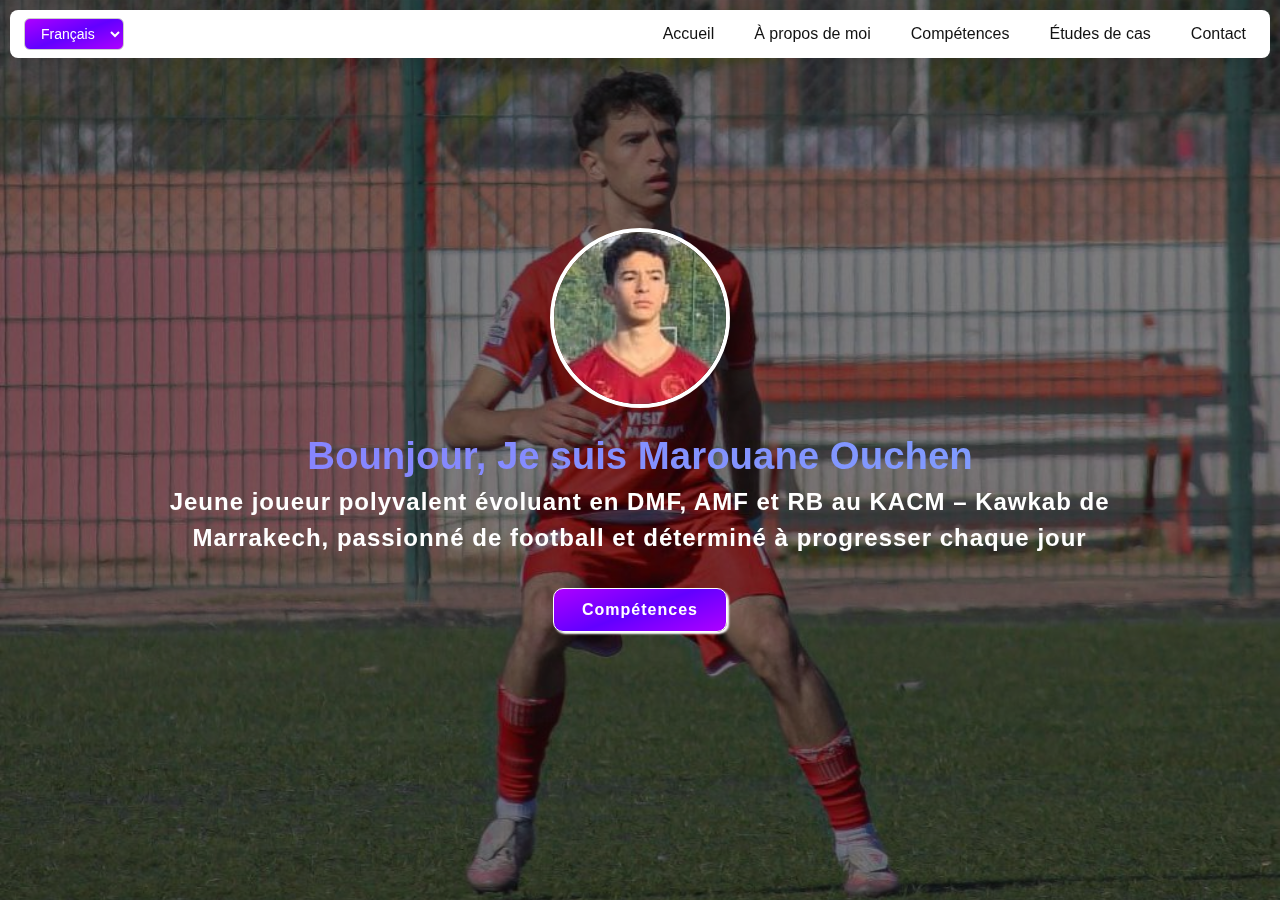
<file: index.html>
<!DOCTYPE html>
<html lang="en">
  <head>
    <meta charset="UTF-8" />
    <meta
      name="description"
      content="Marouane Ouchen, DMF/AMF/RB player at KACM. Portfolio and football career."
    />
    <meta name="viewport" content="width=device-width, initial-scale=1.0" />
    <title>Accueil - Marouane Ouchen – Football Player</title>
    <link
      rel="icon"
      type="image/png"
      href="images/sports_soccer_48dp_8C1AF6_FILL0_wght400_GRAD0_opsz48.png"
    />
    <link rel="stylesheet" href="style.css" />
  </head>
  <body>
    <!-- Navbar -->
    <nav class="nav">
      <div class="nav-inner">
        <select id="langSelect">
          <option value="fr">Français</option>
          <option value="ar">العربية</option>

          <option value="en">English</option>
        </select>
        <input type="checkbox" id="nav-toggle" class="nav-toggle" />
        <label for="nav-toggle" class="nav-toggle-label">
          <span></span>
          <span></span>
          <span></span>
        </label>

        <ul class="nav-links">
          <li><a href="index.html" id="nav_Accueil">Accueil</a></li>
          <li><a href="about.html" id="nav_Àpropos">À propos de moi</a></li>
          <li><a href="whatido.html" id="nav_Compétences">Compétences</a></li>
          <li><a href="cases.html" id="nav_Études">Études de cas</a></li>
          <li><a href="contact.html" id="nav_contact">Contact</a></li>
        </ul>
      </div>
    </nav>

    <section class="panel home-panel">
      <div class="overlay"></div>
      <img
        class="bg-img"
        src="images/5897727157205666983_44441.jpg"
        alt="football_player"
        loading="lazy"
      />
      <div class="home-content">
        <img
          src="images/5897727157205666995_109.jpg"
          class="player-photo reveal-slide"
          alt="Player Photo"
        />
        <h1 class="heading text-name reveal-text" id="name">
          Bounjour, Je suis Marouane Ouchen
        </h1>
        <p class="lead text-p reveal-fade arabic" id="pr-name">
          Jeune joueur polyvalent évoluant en DMF, AMF et RB au KACM – Kawkab de
          Marrakech, passionné de football et déterminé à progresser chaque
          jour.
        </p>
        <button class="btn-star reveal-fade">
          <a href="whatido.html" id="btn">Compétences </a>
        </button>
      </div>
    </section>

    <script src="script.js" defer></script>
  </body>
</html>
</file>
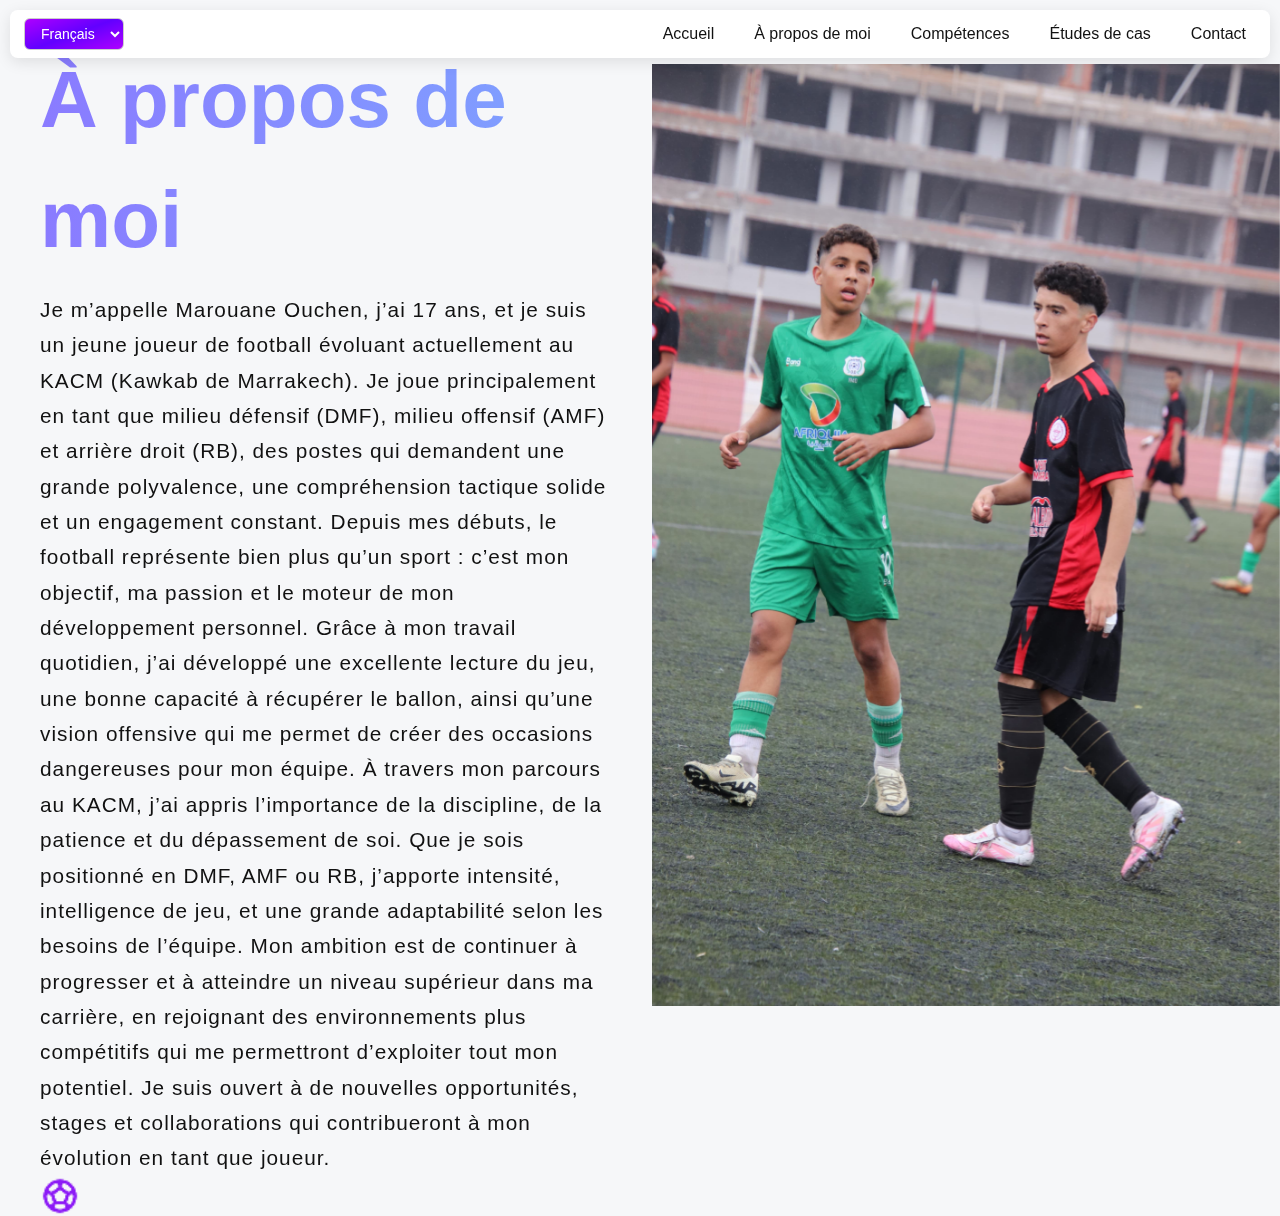
<file: about.html>
<!DOCTYPE html>
<html lang="en">
  <head>
    <meta charset="UTF-8" />
    <meta
      name="description"
      content="Marouane Ouchen, DMF/AMF/RB player at KACM. Portfolio and football career."
    />
    <meta name="viewport" content="width=device-width, initial-scale=1.0" />
    <title>À propos de moi — Marouane Ouchen – Football Player</title>
    <link rel="stylesheet" href="style.css" />
  </head>
  <body>
    <!-- Navbar -->
    <nav class="nav">
      <div class="nav-inner">
        <select id="langSelect">
          <option value="fr">Français</option>
          <option value="ar">العربية</option>
          <option value="en">English</option>
        </select>
        <input type="checkbox" id="nav-toggle" class="nav-toggle" />
        <label for="nav-toggle" class="nav-toggle-label">
          <span></span>
          <span></span>
          <span></span>
        </label>

        <ul class="nav-links">
          <li><a href="home.html" id="nav_Accueil">Accueil</a></li>
          <li><a href="about.html" id="nav_Àpropos">À propos de moi</a></li>
          <li><a href="whatido.html" id="nav_Compétences">Compétences</a></li>
          <li><a href="cases.html" id="nav_Études">Études de cas</a></li>
          <li><a href="contact.html" id="nav_contact">Contact</a></li>
        </ul>
      </div>
    </nav>

    <section class="panel">
      <div class="container-about">
        <div class="text-box">
          <h2 class="section-title reveal-text" id="titel-Àpropos">
            À propos de moi
          </h2>
          <p class="reveal-fade" id="pr_title">
            Je m’appelle Marouane Ouchen, j’ai 16 ans, et je suis un jeune
            joueur de football évoluant actuellement au KACM (Kawkab de
            Marrakech). Je joue principalement en tant que milieu défensif
            (DMF), milieu offensif (AMF) et arrière droit (RB), des postes qui
            demandent une grande polyvalence, une compréhension tactique solide
            et un engagement constant. Depuis mes débuts, le football représente
            bien plus qu’un sport : c’est mon objectif, ma passion et le moteur
            de mon développement personnel. Grâce à mon travail quotidien, j’ai
            développé une excellente lecture du jeu, une bonne capacité à
            récupérer le ballon, ainsi qu’une vision offensive qui me permet de
            créer des occasions dangereuses pour mon équipe. À travers mon
            parcours au KACM, j’ai appris l’importance de la discipline, de la
            patience et du dépassement de soi. Que je sois positionné en DMF,
            AMF ou RB, j’apporte intensité, intelligence de jeu, et une grande
            adaptabilité selon les besoins de l’équipe. Mon ambition est de
            continuer à progresser et à atteindre un niveau supérieur dans ma
            carrière, en rejoignant des environnements plus compétitifs qui me
            permettront d’exploiter tout mon potentiel. Je suis ouvert à de
            nouvelles opportunités, stages et collaborations qui contribueront à
            mon évolution en tant que joueur.
          </p>
          <img
            src="images/sports_soccer_27dp_8C1AF6_FILL0_wght400_GRAD0_opsz24.png"
            alt="football_player"
            loading="lazy"
          />
        </div>
        <div class="image-box reveal-fade">
          <img
            src="images/IMG-20251204-WA0024.jpg"
            alt="football"
            loading="lazy"
          />
        </div>
      </div>
    </section>

    <script src="script.js" defer></script>
  </body>
</html>
</file>
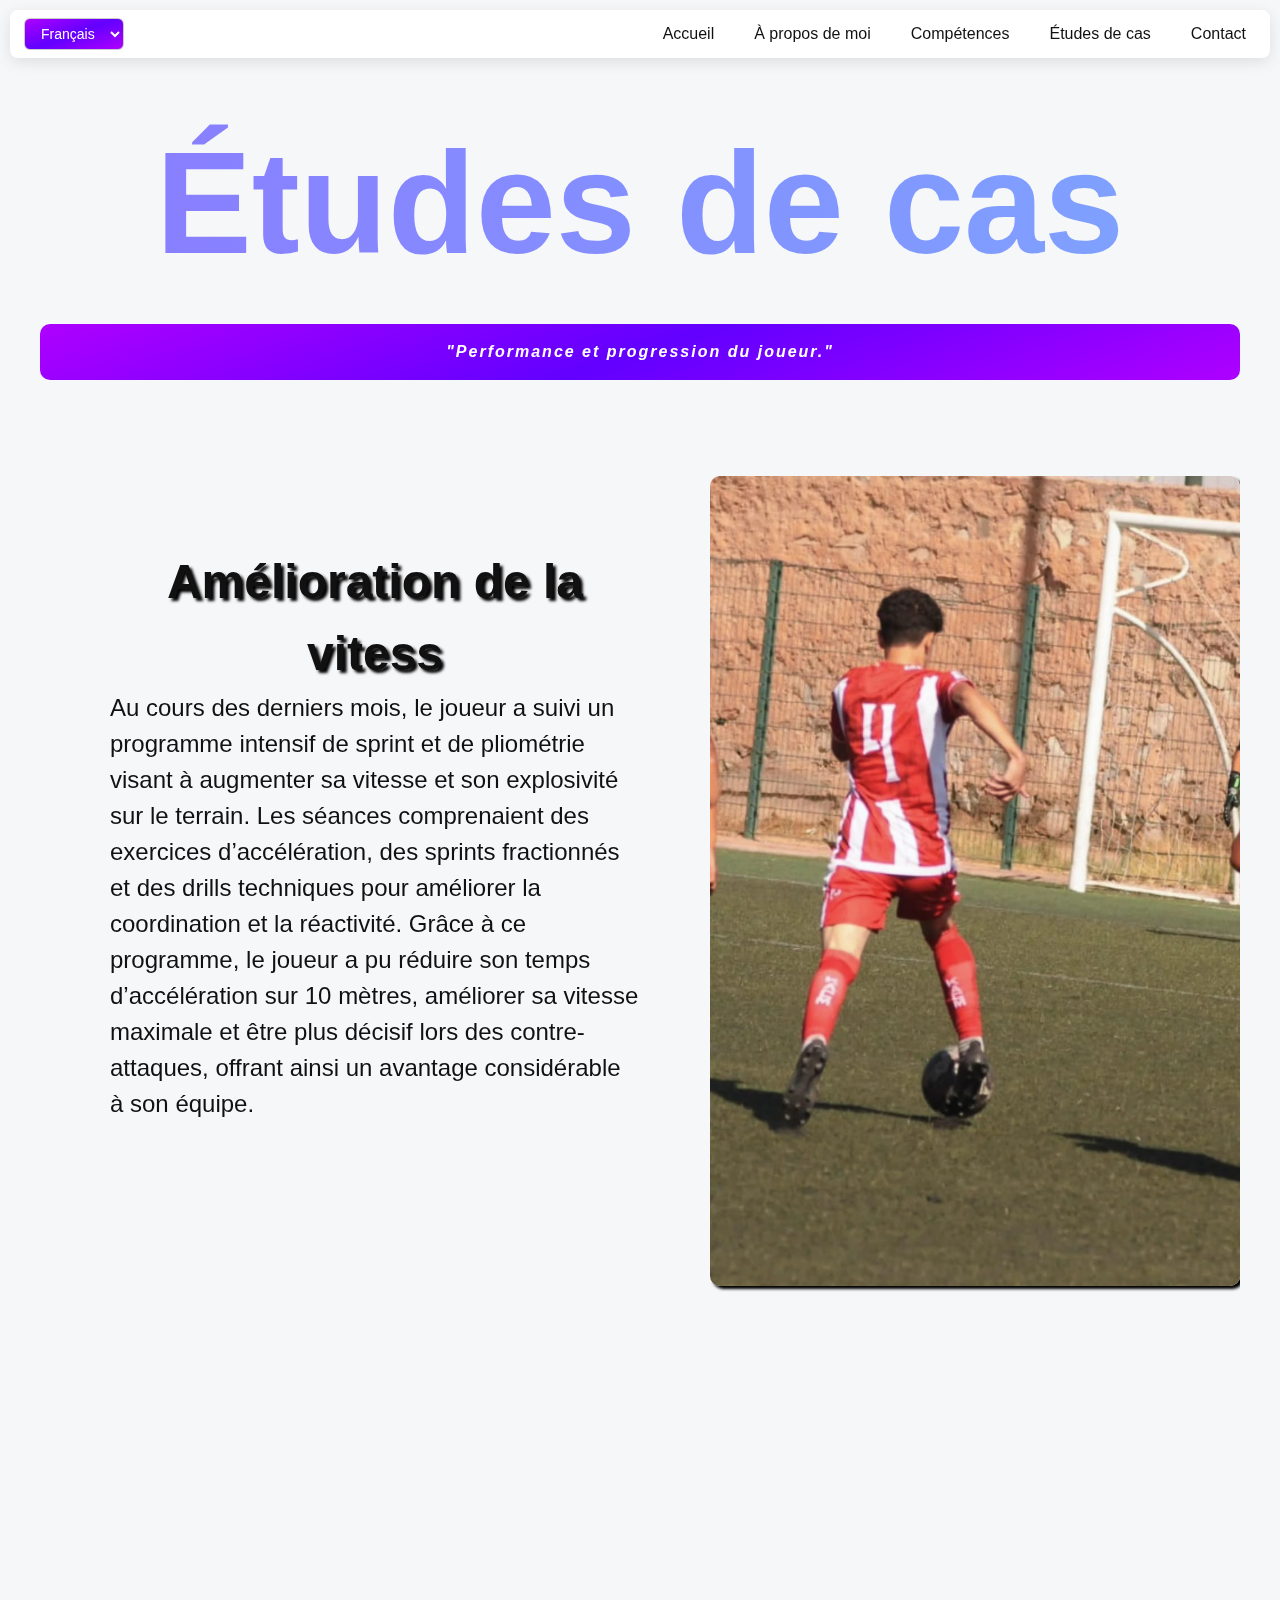
<file: cases.html>
<!DOCTYPE html>
<html lang="en">
  <head>
    <meta charset="UTF-8" />
      <meta
      name="description"
      content="Marouane Ouchen, DMF/AMF/RB player at KACM. Portfolio and football career."
    />
    <meta name="viewport" content="width=device-width, initial-scale=1.0" />
    <title>Études de cas - Marouane Ouchen – Football Player</title>
    <link rel="stylesheet" href="style.css" />
  </head>
  <body>
    <!-- Navbar -->
   <nav class="nav">
      <div class="nav-inner">
        <select id="langSelect">
          <option value="en">English</option>
          <option value="fr">Français</option>
          <option value="ar">العربية</option>
        </select>
        <input type="checkbox" id="nav-toggle" class="nav-toggle" />
        <label for="nav-toggle" class="nav-toggle-label">
          <span></span>
          <span></span>
          <span></span>
        </label>

        <ul class="nav-links">
          <li><a href="index.html" id="nav_Accueil">Accueil</a></li>
          <li><a href="about.html" id="nav_Àpropos">À propos de moi</a></li>
          <li><a href="whatido.html" id="nav_Compétences">Compétences</a></li>
          <li><a href="cases.html" id="nav_Études">Études de cas</a></li>
          <li><a href="contact.html" id="nav_contact">Contact</a></li>
        </ul>
      </div>
    </nav>
  <section class="panel-best">
      <div class="container-case">
        <h2 class="section-title reveal-text text-best" id="title_case">Études de cas</h2>
        <p class="reveal-text p-best" id=" pr_title_case">
       
          “Performance et progression du joueur."
         
        </p>
      <div class="case">
        <div class="text  reveal-text">
          <h2 id="title_case1">Amélioration de la vitess</h2>
          <p id="pr_case1">Au cours des derniers mois, le joueur a suivi un programme intensif de sprint et de pliométrie visant à augmenter sa vitesse et son explosivité sur le terrain. Les séances comprenaient des exercices d’accélération, des sprints fractionnés et des drills techniques pour améliorer la coordination et la réactivité. Grâce à ce programme, le joueur a pu réduire son temps d’accélération sur 10 mètres, améliorer sa vitesse maximale et être plus décisif lors des contre-attaques, offrant ainsi un avantage considérable à son équipe.
          </p>
        </div>
        <div class="media  reveal-text">
          <img
            src="images/IMG-20251204-WA0016.jpg"
            alt="football_player" loading="lazy"
          />
        </div>
      </div>

      <div class="case">
        <div class="text  reveal-text">
          <h2 id="title_case2">Précision des passes et vision du jeu</h2>
          <p id="pr_case2">
            Ce programme s’est concentré sur l’amélioration de la précision des passes et la prise de décision rapide sous pression. Des exercices spécifiques en petits espaces, combinés à des situations de jeu réalistes, ont permis de renforcer la capacité du joueur à analyser rapidement le terrain et à choisir la meilleure option. Le joueur a augmenté le pourcentage de passes réussies, réduit les pertes de balle et amélioré le nombre de passes clés créant des occasions de but pour son équipe.
          </p>
        </div>
        <div class="media  reveal-text">
          <img
            src="images/IMG-20251204-WA0029.jpg"
            alt="football_player" loading="lazy"
          />
        </div>
      </div>

      <div class="case  ">
        <div class="text  reveal-text">
          <h2 id="title_case3"> Force physique et duels</h2>
          <p id="pr_case3">Pour dominer les duels et gagner en puissance sur le terrain, le joueur a suivi un programme de renforcement fonctionnel ciblant le bas du corps, le tronc et le haut du corps. Les séances incluaient des exercices de force, de stabilité et de condition physique générale, adaptés au football. Grâce à ce programme, le joueur a augmenté sa puissance dans les contacts, amélioré sa capacité à protéger le ballon et à récupérer des ballons dans les situations de duel, devenant ainsi un élément clé dans les phases défensives et offensives de son équipe.
          </p>
        </div>
        <div class="media  reveal-text">
         <img
            src="images/IMG-20251204-WA0030.jpg"
            alt="football_player" loading="lazy"
          />
        </div>
      </div>
    </section>
    
    <script src="script.js" defer></script>
  </body>
</html>
</file>
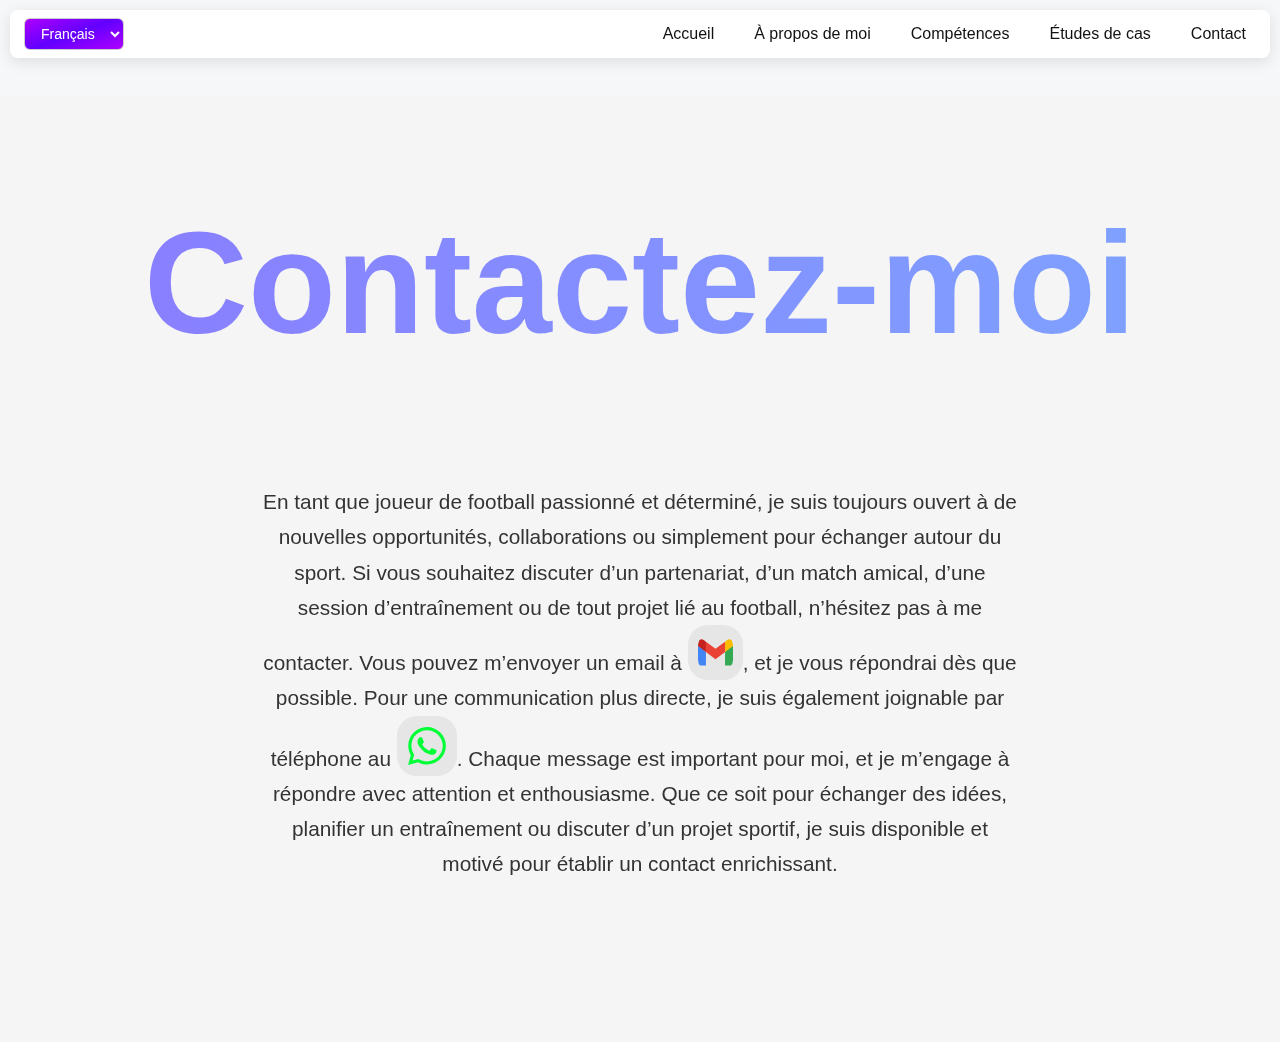
<file: contact.html>
<!DOCTYPE html>
<html lang="en">
  <head>
    <meta charset="UTF-8" />
    <meta
      name="description"
      content="Marouane Ouchen, DMF/AMF/RB player at KACM. Portfolio and football career."
    />
    <meta name="viewport" content="width=device-width, initial-scale=1.0" />
    <title>Contact - Marouane Ouchen – Football Player</title>

    <link rel="stylesheet" href="style.css" />
  </head>
  <body>
    <!-- Navbar -->
    <nav class="nav">
      <div class="nav-inner">
        <select id="langSelect">
          <option value="en">English</option>
          <option value="fr">Français</option>
          <option value="ar">العربية</option>
        </select>
        <input type="checkbox" id="nav-toggle" class="nav-toggle" />
        <label for="nav-toggle" class="nav-toggle-label">
          <span></span>
          <span></span>
          <span></span>
        </label>

        <ul class="nav-links">
          <li><a href="index.html" id="nav_Accueil">Accueil</a></li>
          <li><a href="about.html" id="nav_Àpropos">À propos de moi</a></li>
          <li><a href="whatido.html" id="nav_Compétences">Compétences</a></li>
          <li><a href="cases.html" id="nav_Études">Études de cas</a></li>
          <li><a href="contact.html" id="nav_contact">Contact</a></li>
        </ul>
      </div>
    </nav>

    <section class="panel-best">
      <div class="contact">
        <h2 class="section-title reveal-text text-best" id="contact_title">
          Contactez-moi
        </h2>
        <p class="reveal-text contact" id="contact_p">
          En tant que joueur de football passionné et déterminé, je suis
          toujours ouvert à de nouvelles opportunités, collaborations ou
          simplement pour échanger autour du sport. Si vous souhaitez discuter
          d’un partenariat, d’un match amical, d’une session d’entraînement ou
          de tout projet lié au football, n’hésitez pas à me contacter. Vous
          pouvez m’envoyer un email à
          <a href="mailto:yosfouchchen@gmail.com"
            ><img
              src="images/google-gmail-svgrepo-com.svg"
              alt="logo-email"
              loading="lazy" /></a
          >, et je vous répondrai dès que possible. Pour une communication plus
          directe, je suis également joignable par téléphone au
          <a href="tel:+212661476495"
            ><svg xmlns="http://www.w3.org/2000/svg" viewBox="0 0 640 640">
              <path
                d="M476.9 161.1C435 119.1 379.2 96 319.9 96C197.5 96 97.9 195.6 97.9 318C97.9 357.1 108.1 395.3 127.5 429L96 544L213.7 513.1C246.1 530.8 282.6 540.1 319.8 540.1L319.9 540.1C442.2 540.1 544 440.5 544 318.1C544 258.8 518.8 203.1 476.9 161.1zM319.9 502.7C286.7 502.7 254.2 493.8 225.9 477L219.2 473L149.4 491.3L168 423.2L163.6 416.2C145.1 386.8 135.4 352.9 135.4 318C135.4 216.3 218.2 133.5 320 133.5C369.3 133.5 415.6 152.7 450.4 187.6C485.2 222.5 506.6 268.8 506.5 318.1C506.5 419.9 421.6 502.7 319.9 502.7zM421.1 364.5C415.6 361.7 388.3 348.3 383.2 346.5C378.1 344.6 374.4 343.7 370.7 349.3C367 354.9 356.4 367.3 353.1 371.1C349.9 374.8 346.6 375.3 341.1 372.5C308.5 356.2 287.1 343.4 265.6 306.5C259.9 296.7 271.3 297.4 281.9 276.2C283.7 272.5 282.8 269.3 281.4 266.5C280 263.7 268.9 236.4 264.3 225.3C259.8 214.5 255.2 216 251.8 215.8C248.6 215.6 244.9 215.6 241.2 215.6C237.5 215.6 231.5 217 226.4 222.5C221.3 228.1 207 241.5 207 268.8C207 296.1 226.9 322.5 229.6 326.2C232.4 329.9 268.7 385.9 324.4 410C359.6 425.2 373.4 426.5 391 423.9C401.7 422.3 423.8 410.5 428.4 397.5C433 384.5 433 373.4 431.6 371.1C430.3 368.6 426.6 367.2 421.1 364.5z"
              />
            </svg> </a
          >. Chaque message est important pour moi, et je m’engage à répondre
          avec attention et enthousiasme. Que ce soit pour échanger des idées,
          planifier un entraînement ou discuter d’un projet sportif, je suis
          disponible et motivé pour établir un contact enrichissant.
        </p>
      </div>
    </section>

    <script src="script.js" defer></script>
  </body>
</html>
</file>
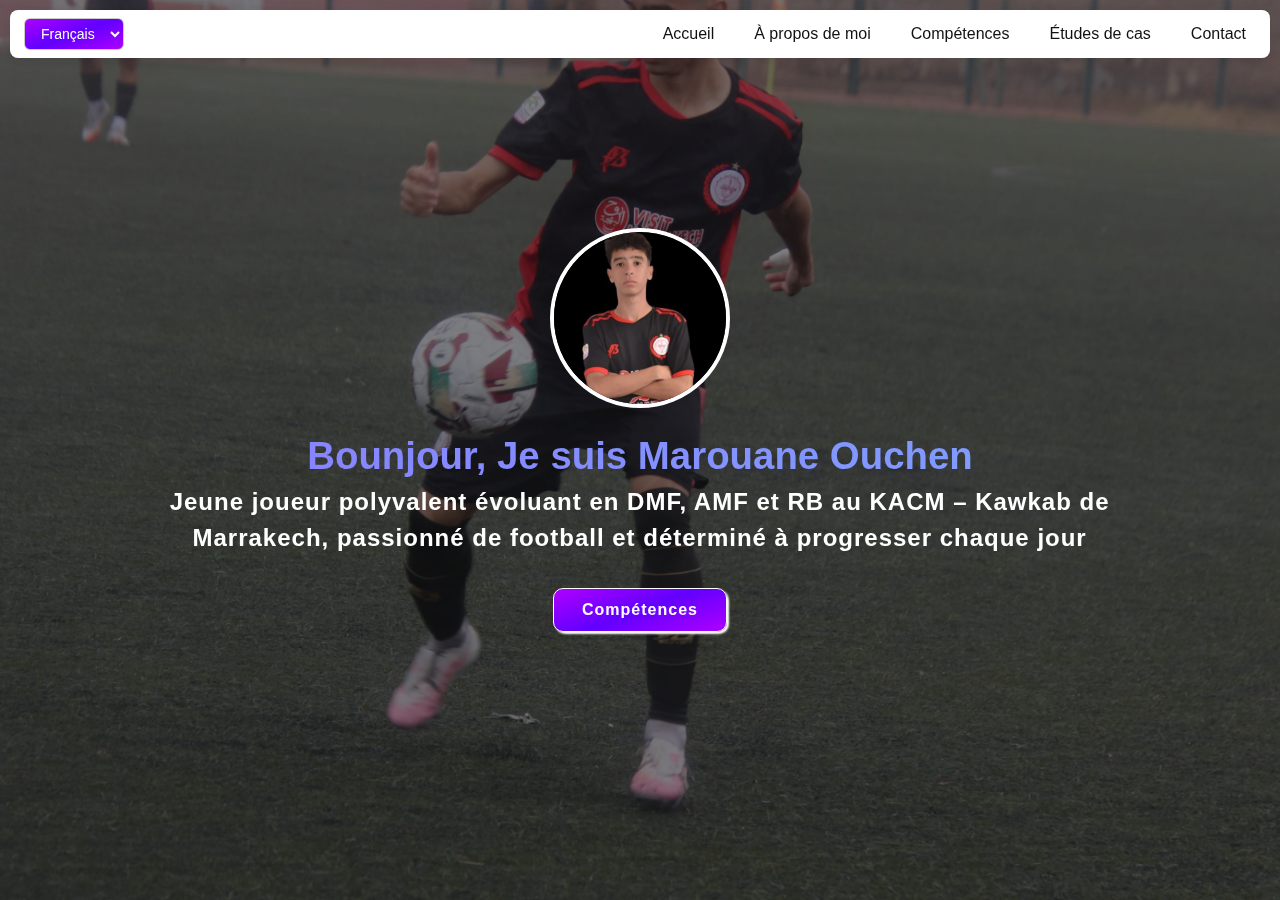
<file: home.html>
<!DOCTYPE html>
<html lang="en">
  <head>
    <meta charset="UTF-8" />
    <meta
      name="description"
      content="Marouane Ouchen, DMF/AMF/RB player at KACM. Portfolio and football career."
    />
    <meta name="viewport" content="width=device-width, initial-scale=1.0" />
    <title>Accueil - Marouane Ouchen – Football Player</title>
    <link rel="stylesheet" href="style.css" />
  </head>
  <body>
    <!-- Navbar -->
    <nav class="nav">
      <div class="nav-inner">
        <select id="langSelect">
          <option value="fr">Français</option>
          <option value="ar">العربية</option>

          <option value="en">English</option>
        </select>
        <input type="checkbox" id="nav-toggle" class="nav-toggle" />
        <label for="nav-toggle" class="nav-toggle-label">
          <span></span>
          <span></span>
          <span></span>
        </label>

        <ul class="nav-links">
          <li><a href="index.html" id="nav_Accueil">Accueil</a></li>
          <li><a href="about.html" id="nav_Àpropos">À propos de moi</a></li>
          <li><a href="whatido.html" id="nav_Compétences">Compétences</a></li>
          <li><a href="cases.html" id="nav_Études">Études de cas</a></li>
          <li><a href="contact.html" id="nav_contact">Contact</a></li>
        </ul>
      </div>
    </nav>

    <section class="panel home-panel">
      <div class="overlay"></div>
      <img
        class="bg-img"
        src="images/IMG-20251204-WA0027.jpg"
        alt="football_player"
        loading="lazy"
      />
      <div class="home-content">
        <img
          src="images/5886451489369164718_120.jpg"
          class="player-photo reveal-slide"
          alt="Player Photo"
        />
        <h1 class="heading text-name reveal-text" id="name">
          Bounjour, Je suis Marouane Ouchen
        </h1>
        <p class="lead text-p reveal-fade arabic" id="pr-name">
          Jeune joueur polyvalent évoluant en DMF, AMF et RB au KACM – Kawkab de
          Marrakech, passionné de football et déterminé à progresser chaque
          jour.
        </p>
        <button class="btn-star reveal-fade">
          <a href="whatido.html" id="btn">Compétences </a>
        </button>
      </div>
    </section>

    <script src="script.js" defer></script>
  </body>
</html>
</file>
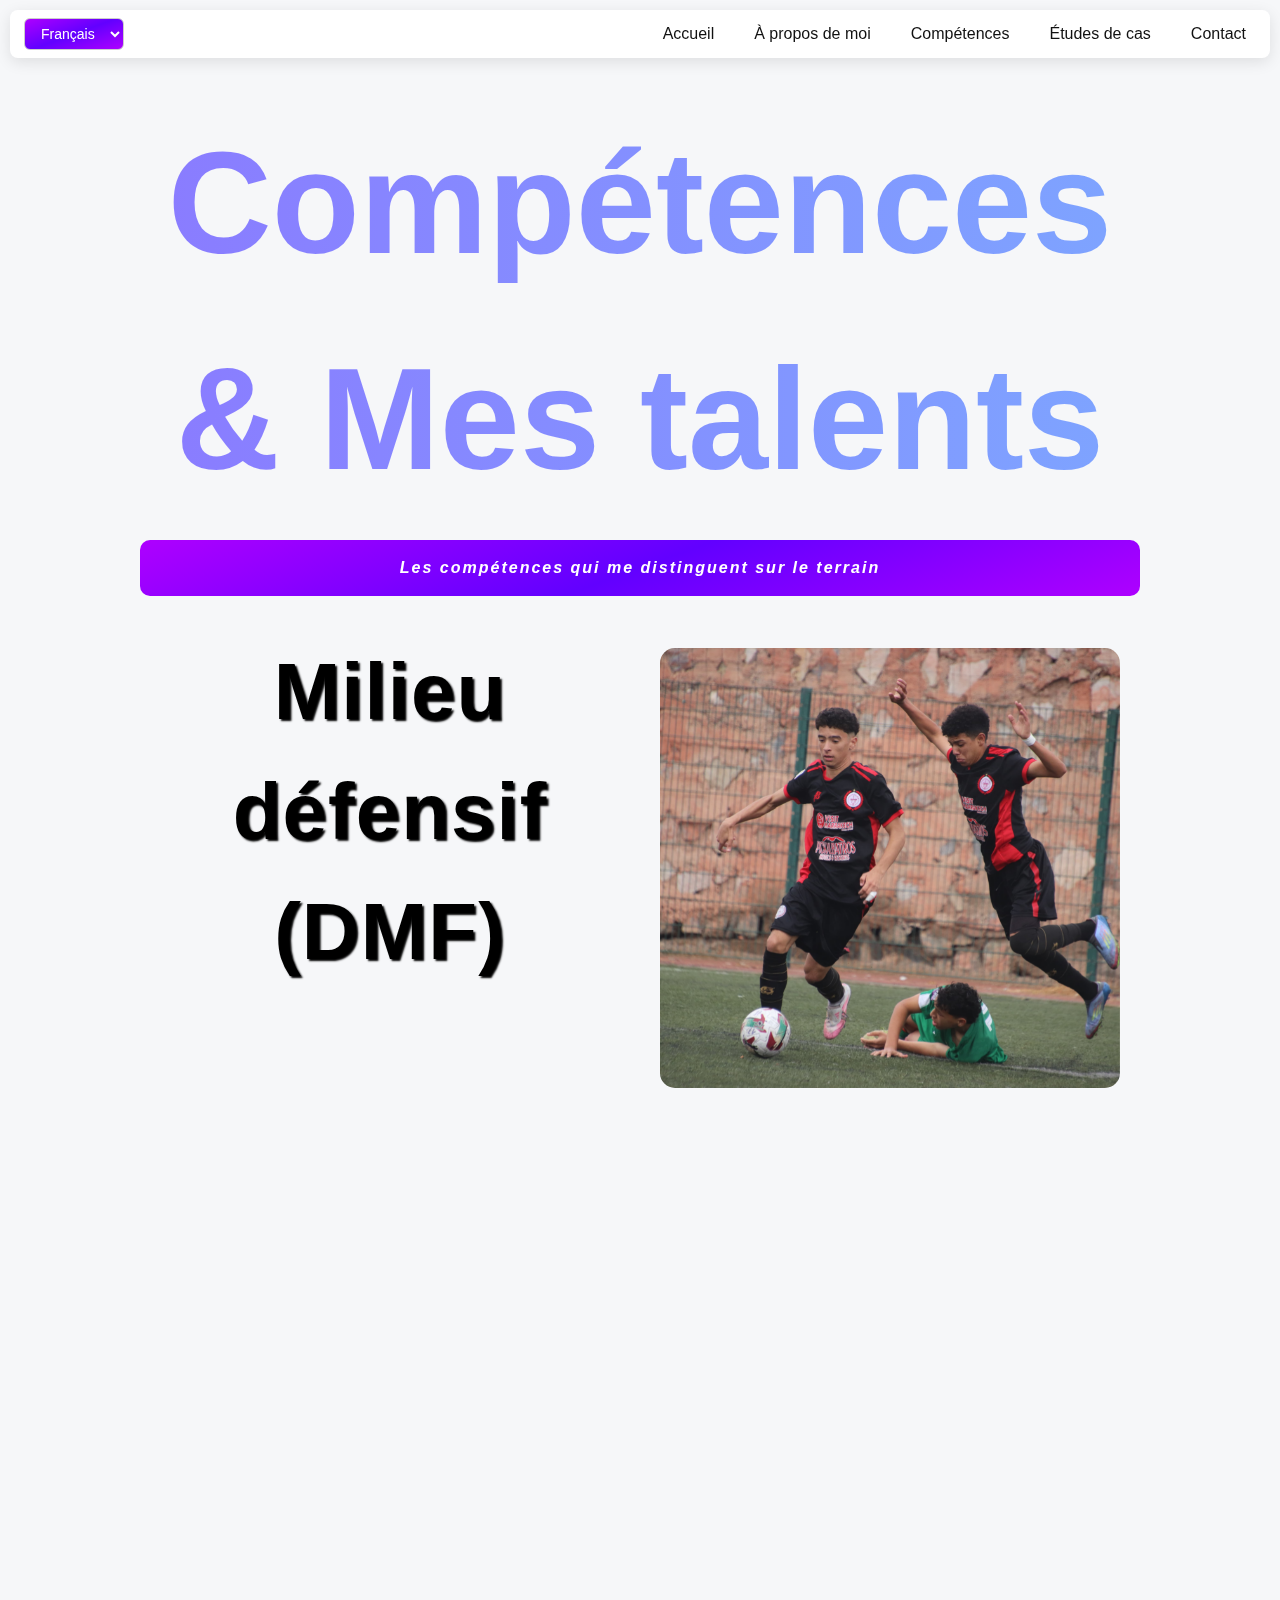
<file: whatido.html>
<!DOCTYPE html>
<html lang="en">
  <head>
    <meta charset="UTF-8" />
      <meta
      name="description"
      content="Marouane Ouchen, DMF/AMF/RB player at KACM. Portfolio and football career."
    />
    <meta name="viewport" content="width=device-width, initial-scale=1.0" />
    <title>Compétences — Marouane Ouchen – Football Player</title>
    <link rel="stylesheet" href="style.css" />
  </head>
  <body>
    <!-- Navbar -->
      <nav class="nav">
      <div class="nav-inner">
        <select id="langSelect">
          <option value="en">English</option>
          <option value="fr">Français</option>
          <option value="ar">العربية</option>
        </select>
        <input type="checkbox" id="nav-toggle" class="nav-toggle" />
        <label for="nav-toggle" class="nav-toggle-label">
          <span></span>
          <span></span>
          <span></span>
        </label>

        <ul class="nav-links">
          <li><a href="index.html" id="nav_Accueil">Accueil</a></li>
          <li><a href="about.html" id="nav_Àpropos">À propos de moi</a></li>
          <li><a href="whatido.html" id="nav_Compétences">Compétences</a></li>
          <li><a href="cases.html" id="nav_Études">Études de cas</a></li>
          <li><a href="contact.html" id="nav_contact">Contact</a></li>
        </ul>
      </div>
    </nav>

    <section class="panel-best">
      <div class="container">
        <h2 class="section-title reveal-text text-best" id="title_Compétences">Compétences & Mes talents</h2>
         
        <p class="reveal-text p-best" id="pr_title_Compétences">
         
          “Les compétences qui me distinguent sur le terrain"
         
        </p>
          
       <section class="what-i-do-best">
 
  <div class="grid-container">
    <div class="grid-item div1">
     <img class="img-logo"  src="images/sports_soccer_27dp_8C1AF6_FILL0_wght400_GRAD0_opsz24.png" alt="football_player" loading="lazy"> <h1 class="reveal-fade h1_best " id="title_dmf" >  Milieu défensif (DMF) </h1>
               
     
      
    </div>
    <div class="grid-item div4">

       <img class="img-best reveal-fade" src="images/IMG-20251204-WA0031.jpg" alt="football_player" loading="lazy">
 
  
    </div>
    <div class="grid-item div11">
 <img class="img-best reveal-fade" src="images/IMG-20251204-WA0028.jpg" loading="lazy">
      </div>
    <div class="grid-item div12">
 <p class="reveal-fade p_best" id="pr_dmf">
Je me distingue par ma capacité à lire le jeu et anticiper les mouvements adverses, ce qui me permet de récupérer le ballon efficacement et de protéger ma défense. Ma vision tactique, ma concentration et mon sens du placement me permettent d’intercepter les passes et de couper les lignes de jeu adverses, tout en restant un point de relais fiable pour mes coéquipiers.</p> 
    
    </div>
  </div>
</section>
<section class="what-i-do-best">
 
  <div class="grid-container">
    <div class="grid-item div1">

  <img class="img-logo"  src="images/sports_soccer_27dp_8C1AF6_FILL0_wght400_GRAD0_opsz24.png" loading="lazy" alt="logo_football">    <h1 class="reveal-fade  h1_best"id="title_rb" > Arrière droit (RB)</h1>
               
  
      
    </div>
    <div class="grid-item div4">

       <img class="img-best reveal-fade" src="images/IMG-20251204-WA0022.jpg" alt="img-player" loading="lazy">
    </div>
    <div class="grid-item div11">
 <img class="img-best reveal-fade" src="images/5877689047415720763_121.jpg" alt="football_player" loading="lazy">

      </div>
    <div class="grid-item div12">
     <p class="reveal-fade  p_best" id="pr_rb">En tant que défenseur latéral droit, j’allie solidité défensive et soutien offensif. Je participe à la récupération de balle tout en apportant des solutions sur l’aile pour soutenir les attaquants. Ma polyvalence et ma capacité à m’adapter à différents schémas tactiques font de moi un joueur fiable sur toute la largeur du terrain.</p> 
    
   
    </div>
  </div>
</section>
<section class="what-i-do-best">
 
  <div class="grid-container">
    <div class="grid-item div1">
      
              <img class="img-logo"  src="images/sports_soccer_27dp_8C1AF6_FILL0_wght400_GRAD0_opsz24.png" alt="football_player" loading="lazy"> <h1 class="reveal-fade  h1_best"id="title_amf" >  Milieu offensif (AMF)</h1>

       
      
    </div>
    <div class="grid-item div4">
  <img class="img-best reveal-fade" src="images/5877689047415720771_121.jpg" alt="football_player" loading="lazy">

    </div>
    <div class="grid-item div11">

      <img class="img-best reveal-fade" src="images/5877689047415720767_121.jpg" alt="img-player" loading="lazy">
    </div>
    <div class="grid-item div12">
 <p class="reveal-fade  p_best" id="pr_amf">Dans un rôle plus offensif, je suis capable de créer des occasions et de générer du danger dans le camp adverse. J’excelle dans les passes décisives, la coordination avec mes coéquipiers et la gestion du rythme du jeu. Mon sens du timing et ma créativité me permettent de trouver des espaces et de contribuer activement aux actions de but.</p> 
      </div>
   
   
  </div>
</section>
    </section>
<script src="script.js" defer></script>
  </body>
</html>
</file>
<file: style.css>
:root {
  --accent: #0b8cff;
  --bg: #f6f7f9;
  --card: #ffffff;
  --text-dark: #111;
  --text-light: #fff;
}
* {
  box-sizing: border-box;
  margin: 0;
  padding: 0;
}

body {
  direction: ltr;
  text-align: left;
}

body.arabic {
  direction: rtl;
  text-align: right;
  font-weight: 700;
}
body.arabic p {
  font-size: 1.8rem !important;
  bottom: 5rem !important;
}
nav {
  direction: ltr !important;
  text-align: left !important;
}
html,
body {
  height: 100%;
  font-family: "Tajawal", sans-serif;
  background: var(--bg);
  color: var(--text-dark);
}
body {
  line-height: 1.5;
}

/* Navbar */
.nav {
  position: fixed;
  top: 10px;
  left: 10px;
  right: 10px;
  z-index: 1000;
}
.nav-inner {
  display: flex;
  justify-content: space-between;
  align-items: center;
  background: rgb(255, 255, 255);
  padding: 8px 14px;
  box-shadow: 0 4px 15px rgba(0, 0, 0, 0.1);
  border-radius: 8px;
}

.nav-links {
  list-style: none;
  display: flex;
  gap: 20px;
  margin-left: auto;
}
.nav-links a {
  position: relative;
  text-decoration: none;
  color: var(--text-dark);

  padding: 6px 10px;
  border-radius: 6px;
  transition: background 0.3s, color 0.3s;
}
.nav-links a::after {
  content: "";
  position: absolute;
  background: linear-gradient(160deg, #ae00ff, #6200ff, #ae00ff);
  width: 0px;
  height: 5px;
  bottom: -2px;
  left: -3px;
  border-radius: 2px;
  transition: width 0.4s linear;
}

.nav-links a:hover::after {
  width: 100%;
}
/* Hamburger menu */
.nav-toggle {
  display: none;
}

.nav-toggle-label {
  display: none;
  flex-direction: column;
  cursor: pointer;
  gap: 5px;
}

.nav-toggle-label span {
  display: block;
  width: 25px;
  height: 3px;
  background: var(--text-dark);
  border-radius: 3px;
}

/* Responsive for phone */
@media (max-width: 768px) {
  .nav-links a:hover::after {
    width: 340px;
  }

  .nav-links li:nth-child(4) a:hover::after {
    width: 340px;
  }
  .nav-links li:nth-child(3) a:hover::after {
    width: 340px;
  }
  .nav-links li:nth-child(2) a:hover::after {
    width: 340px;
  }
  .nav-inner {
    flex-wrap: wrap;
    background-color: rgb(255, 255, 255);
    border: none;
  }

  .nav-links {
    flex-direction: column;
    width: 100%;
    display: none;
    margin: 0;
    gap: 0;
    box-shadow: 0 4px 15px rgba(0, 0, 0, 0.1);
    border-radius: 0 0 8px 8px;
  }

  .nav-links li {
    width: 100%;
    text-align: center;
    border-top: 1px solid #eee;
  }

  .nav-links a {
    padding: 12px 0;
    display: block;
  }

  /*  hamburger */
  .nav-toggle-label {
    display: flex;
    margin-left: auto;
  }

  /*  checkbox */
  .nav-toggle:checked + .nav-toggle-label + .nav-links {
    display: flex;
  }
}
/* Panels */
.panel {
  min-height: 100vh;
  padding: 0;
  display: flex;
  justify-content: center;
  align-items: center;
}
.panel-best {
  margin-top: 6rem;
}
.container-about {
  display: flex;
  align-items: stretch;

  height: 100vh;
}
.image-box {
  width: 70%;
  height: auto;
  display: grid;
  place-items: center;
  margin-top: 4rem;
}
.text-box {
  padding: 40px;
  width: 70%;
  display: flex;
  flex-direction: column;
}
.text-box p {
  font-size: 1.3rem;

  line-height: 1.7;
}
.text-box img {
  width: 40px;
  object-fit: cover;
  animation: moveEffect 4s ease-in-out infinite;
}

@keyframes moveEffect {
  0% {
    transform: translateX(5px) rotate(180deg);
  }
  40% {
    transform: translateX(140px) rotate(60deg);
  }
  100% {
    transform: translateX(5px) rotate(180deg);
  }
}
.image-box img {
  width: 100%;
  height: 100%;
  object-fit: cover;
}
@media (max-width: 768px) {
  .container-about {
    flex-direction: column;
  }
  .text-box,
  .image-box {
    width: 100%;
  }
  .text-box p {
    line-height: 1.9;
  }
  .image-box img {
    height: 700px;
  }
}
.container {
  max-width: 1000px;
  width: 100%;
  margin: auto;
  overflow: hidden;
}
.container-case {
  max-width: 1200px;
  width: 100%;
  margin: auto;
  overflow: hidden;
}

.section-title {
  font-size: 5rem;
  background: linear-gradient(
    270deg,
    #ff4d4d,
    #ffb86b,
    #ffd34d,
    #6be3ff,
    #8a7bff
  );
  background-size: 1000% 1000%;
  -webkit-background-clip: text;
  background-clip: text;

  color: transparent;
  margin-bottom: 12px;
}

.video-grid {
  display: grid;
  grid-template-columns: repeat(auto-fit, minmax(260px, 1fr));
  gap: 14px;
}
.video-card {
  background: var(--card);
  padding: 10px;
  border-radius: 12px;
  box-shadow: 0 8px 24px rgba(2, 6, 23, 0.06);
}
.video-card video {
  width: 100%;
  border-radius: 8px;
}
.contact-box {
  background: var(--card);
  padding: 16px;
  border-radius: 12px;
  box-shadow: 0 8px 24px rgba(2, 6, 23, 0.06);
  margin-bottom: 16px;
}
.contact-form {
  display: flex;
  flex-direction: column;
  gap: 10px;
}
.contact-form input,
.contact-form textarea {
  padding: 10px;
  border-radius: 8px;
  border: 1px solid #e6e9ee;
}
.btn {
  background: var(--accent);
  color: #fff;
  padding: 10px 14px;
  border: none;
  border-radius: 8px;
  cursor: pointer;
  font-size: 1rem;
}

.text p {
  font-size: 1.5rem;
  text-align: start;
}
.reveal-fade {
  letter-spacing: 1px;

  font-size: 1.1rem;
}

/* Animations */
.reveal-fade,
.reveal-slide,
.reveal-text {
  opacity: 0;

  transform: translateY(20px);
  transition: all 800ms ease-out;
  will-change: opacity, transform;
}
.text-name {
  font-size: 2.4rem;
  font-weight: 800;
  background: linear-gradient(
    270deg,
    #ff4d4d,
    #ffb86b,
    #ffd34d,
    #6be3ff,
    #8a7bff
  );
  background-size: 1000% 1000%;
  -webkit-background-clip: text;
  background-clip: text;

  color: transparent;
  animation: moveGradient 6s linear infinite;
}
@keyframes moveGradient {
  0% {
    background-position: 0% 50%;
  }
  50% {
    background-position: 100% 50%;
  }
  100% {
    background-position: 0% 50%;
  }
}
.reveal-fade.is-visible,
.reveal-slide.is-visible,
.reveal-text.is-visible {
  opacity: 1;
  transform: translateY(0);
}

/* Home panel */

.home-panel {
  position: relative;
  padding: 0;
  overflow: hidden;
  min-height: 100vh;
}
.home-panel .overlay {
  position: absolute;
  inset: 0;
  z-index: 1;
}
.bg-img {
  position: absolute;
  top: 50%;
  left: 50%;
  transform: translate(-50%, -50%);

  object-fit: contain;
  filter: brightness(0.5);
  z-index: 0;
}
.home-content {
  position: relative;
  z-index: 5;
  text-align: center;
  color: var(--text-light);
  padding: 40px 18px;
}
.home-panel {
  height: auto;
  padding-bottom: 40px;
}

.bg-img {
  height: 100%;
  width: 100%;
  object-fit: cover;
}

.player-photo {
  width: 180px;
  height: 180px;
  border-radius: 50%;
  border: 4px solid #fff;
  object-fit: cover;
  margin-bottom: 12px;
}
.home-content p,
.home-content li {
  font-weight: 900;
  font-family: "Franklin Gothic Medium", "Arial Narrow", Arial, sans-serif;
  width: 80%;
  margin: auto;
}
.home-content p {
  font-size: 1.5rem;
}
@media (max-width: 860px) {
  .home-panel {
    height: auto;
    padding-bottom: 40px;
  }

  .bg-img {
    height: 100%;
    width: 100%;
    object-fit: cover;
  }

  .home-content {
    padding-top: 120px;
  }
}
.player-photo {
  width: 180px;
  height: 180px;
  border-radius: 50%;
  border: 4px solid #fff;
  object-fit: cover;
  margin-bottom: 12px;
}
.btn-star a {
  text-decoration: none;
  color: white;
}
.btn-star {
  display: inline-block;

  padding: 12px 28px;
  background: linear-gradient(160deg, #ae00ff, #6200ff, #ae00ff);
  color: white;
  font-weight: 600;
  font-size: 1rem;
  border-radius: 10px;
  border: white 1px solid;
  box-shadow: 2px 2px 2px #ffffff;
  transition: transform 0.3s ease, opacity 0.3s ease;
  margin-top: 2rem;
}

.btn-star:hover {
  transform: translateY(-3px);
  opacity: 0.9;
}

.text-best {
  text-align: center;
  font-size: 9rem;
}
.p-best {
  text-align: center;
  font-size: 1.6rem;
  letter-spacing: 2px;
  font-style: oblique;
  font-weight: bold;
}
.p-best img {
  animation: effectBest 3s infinite ease-in-out;
}
@keyframes effectBest {
  0% {
    transform: scale(1.4) rotate(200deg);
  }
  40% {
    transform: scale(1) rotate(60deg);
  }
  100% {
    transform: scale(1.4) rotate(200deg);
  }
}
.what-i-do-best {
  padding-top: 2rem;
  text-align: center;
}

.grid-container {
  display: grid;
  grid-template-columns: repeat(4, 1fr);
  grid-template-rows: repeat(4, 200px);
  gap: 40px;
  padding: 20px;
}
.div1 {
  grid-column: span 2;
  grid-row: span 2;
}
.div4 {
  grid-column: span 2;
  grid-row: span 2;
}
.div11 {
  grid-column: span 2;
  grid-row: span 2;
}
.div12 {
  grid-column: span 2;
  grid-row: span 2;
}
.h1_best {
  margin-bottom: 6rem;

  font-size: 5rem;

  color: rgb(0, 0, 0);
  text-shadow: 2px 2px 2px black;
}

.p-best {
  background: linear-gradient(160deg, #ae00ff, #6200ff, #ae00ff);
  padding: 1rem;
  color: white;
  font-size: 1rem;
  border-radius: 10px;
}
.img-logo {
  object-fit: cover;
  width: 30px;
  animation: effectBest 3s infinite ease-in-out;
}
.grid-item {
  position: relative;
  overflow: hidden;
  border-radius: 15px;

  display: flex;
  flex-direction: column;
  justify-content: flex-end;
}
.img-best {
  width: 100%;
  height: 100%;
  position: absolute;
  top: 0;
  left: 0;
  object-fit: cover;
  z-index: 1;
}
.img-best:hover {
  transform: scale(1.1);
}

.grid-item p {
  position: relative;
  z-index: 2;
  margin: 0;
  font-size: 1.4rem;
  line-height: 1.6;

  text-align: start;

  padding: 5px;
}

@media (max-width: 768px) {
  .grid-container {
    display: grid;
    grid-template-columns: repeat(4, 1fr);
    grid-template-rows: repeat(4, 1fr);
    gap: 10px;
  }
  body.arabic p {
    font-size: 1.3rem !important;
    bottom: 0rem !important;
  }
  .grid-item h1 {
    bottom: 0;
  }
  .div1 {
    margin-bottom: 6rem;
  }
  .what-i-do-best {
    padding: 0;
  }
  .div1,
  .div4,
  .div11,
  .div12 {
    grid-column: 1 / -1 !important;
    grid-row: auto !important;
  }
  .text-best {
    font-size: 3.6rem;
  }
  .h1_best {
    margin-bottom: 0;
  }
  .p_best {
    bottom: 0;
  }
  .div4 img {
    width: 100%;
    height: auto;
    display: block;
    object-fit: cover;
    border-radius: 15px;
  }
  .div11,
  .div12 {
    padding: 15px;
  }

  .grid-item p {
    line-height: 1.6;

    text-align: start;
  }
  .grid-item h1 {
    font-size: 4.5rem;
    text-align: center;
  }
}

@media (max-width: 480px) {
  .div1 video,
  .div4 img {
    height: 200px;
  }

  .grid-item p {
    font-size: 0.95rem;
  }

  .grid-item h1 {
    font-size: 2rem;
  }
}

body {
  font-family: Arial, sans-serif;
  color: #111;
}
.case {
  display: flex;
  min-height: 100vh;
  height: auto;
  width: 100%;
  margin-top: 6rem;
}

.case .text {
  flex: 1;
  font-size: 1.2rem;
  padding: 70px;
  display: flex;
  flex-direction: column;
}

.case .media {
  width: 100%;
  flex: 1;
  overflow: hidden;
}
.text h2 {
  font-size: 3rem;
  text-align: center;
  text-shadow: 3px 3px 3px black;
}

.case .media img {
  width: 100%;
  height: 90%;
  border-radius: 10px !important;
  object-fit: cover;
  transition: all 0.7s ease-in;
  box-shadow: 3px 3px 3px rgb(0, 0, 0);
}

@media (max-width: 768px) {
  .case {
    flex-direction: column;
  }
  .case .text {
    padding: 30px;
    text-align: center;
  }
  .case .media img {
    width: 100%;
    height: auto;
    padding: 1rem;
    object-fit: cover;
    box-shadow: none;
  }
}
.case .media img:hover {
  transform: scale(1.1);
}
.contact {
  padding: 80px 20px;
  background-color: #f5f5f5;
  text-align: center;
}

.contact p {
  font-size: 1.3em;
  color: #333;
  line-height: 1.7;
  max-width: 800px;
  margin: 0 auto;
}

.contact a {
  color: #06b6d4;
  text-decoration: none;
  font-weight: 600;
}

.contact a:hover {
  text-decoration: underline;
}
.social-icons {
  display: flex;
  justify-content: center;
  gap: 20px;
}

.social-icons a img {
  width: 40px;
  height: 40px;
  transition: transform 0.2s, opacity 0.2s;
}

.social-icons a img:hover {
  transform: scale(1.2);
  opacity: 0.8;
}
#langSelect {
  padding: 6px 12px;
  border-radius: 6px;
  border: 1px solid #ccc;
  background: linear-gradient(160deg, #ae00ff, #6200ff, #ae00ff);
  font-size: 14px;
  color: white;
  cursor: pointer;
  transition: all 0.3s linear;
}
#langSelect option {
  color: #000;
}
#langSelect:hover {
  opacity: 0.7s;
}
svg {
  width: 60px;
  height: 60px;
  fill: #00ff37;
  vertical-align: bottom;
  padding: 3px;

  background-color: #a8a8a831;
  border-radius: 20px;

  animation: scale 2.4s linear infinite;
  transition: all 0.3s ease-in-out;
}
.contact img {
  vertical-align: bottom;
  width: 55px;
  border-radius: 20px;
  height: 55px;
  background-color: #a8a8a831;
  padding: 10px;
  animation: scale 2.4s linear infinite;
  transition: all 0.3s ease-in-out;
}
svg:hover,
.contact img:hover {
  background-color: #02d9fff8;
}
@keyframes scale {
  0% {
    transform: scale(1);
  }
  50% {
    transform: scale(1.1);
  }
  0% {
    transform: scale(1);
  }
}
</file>
